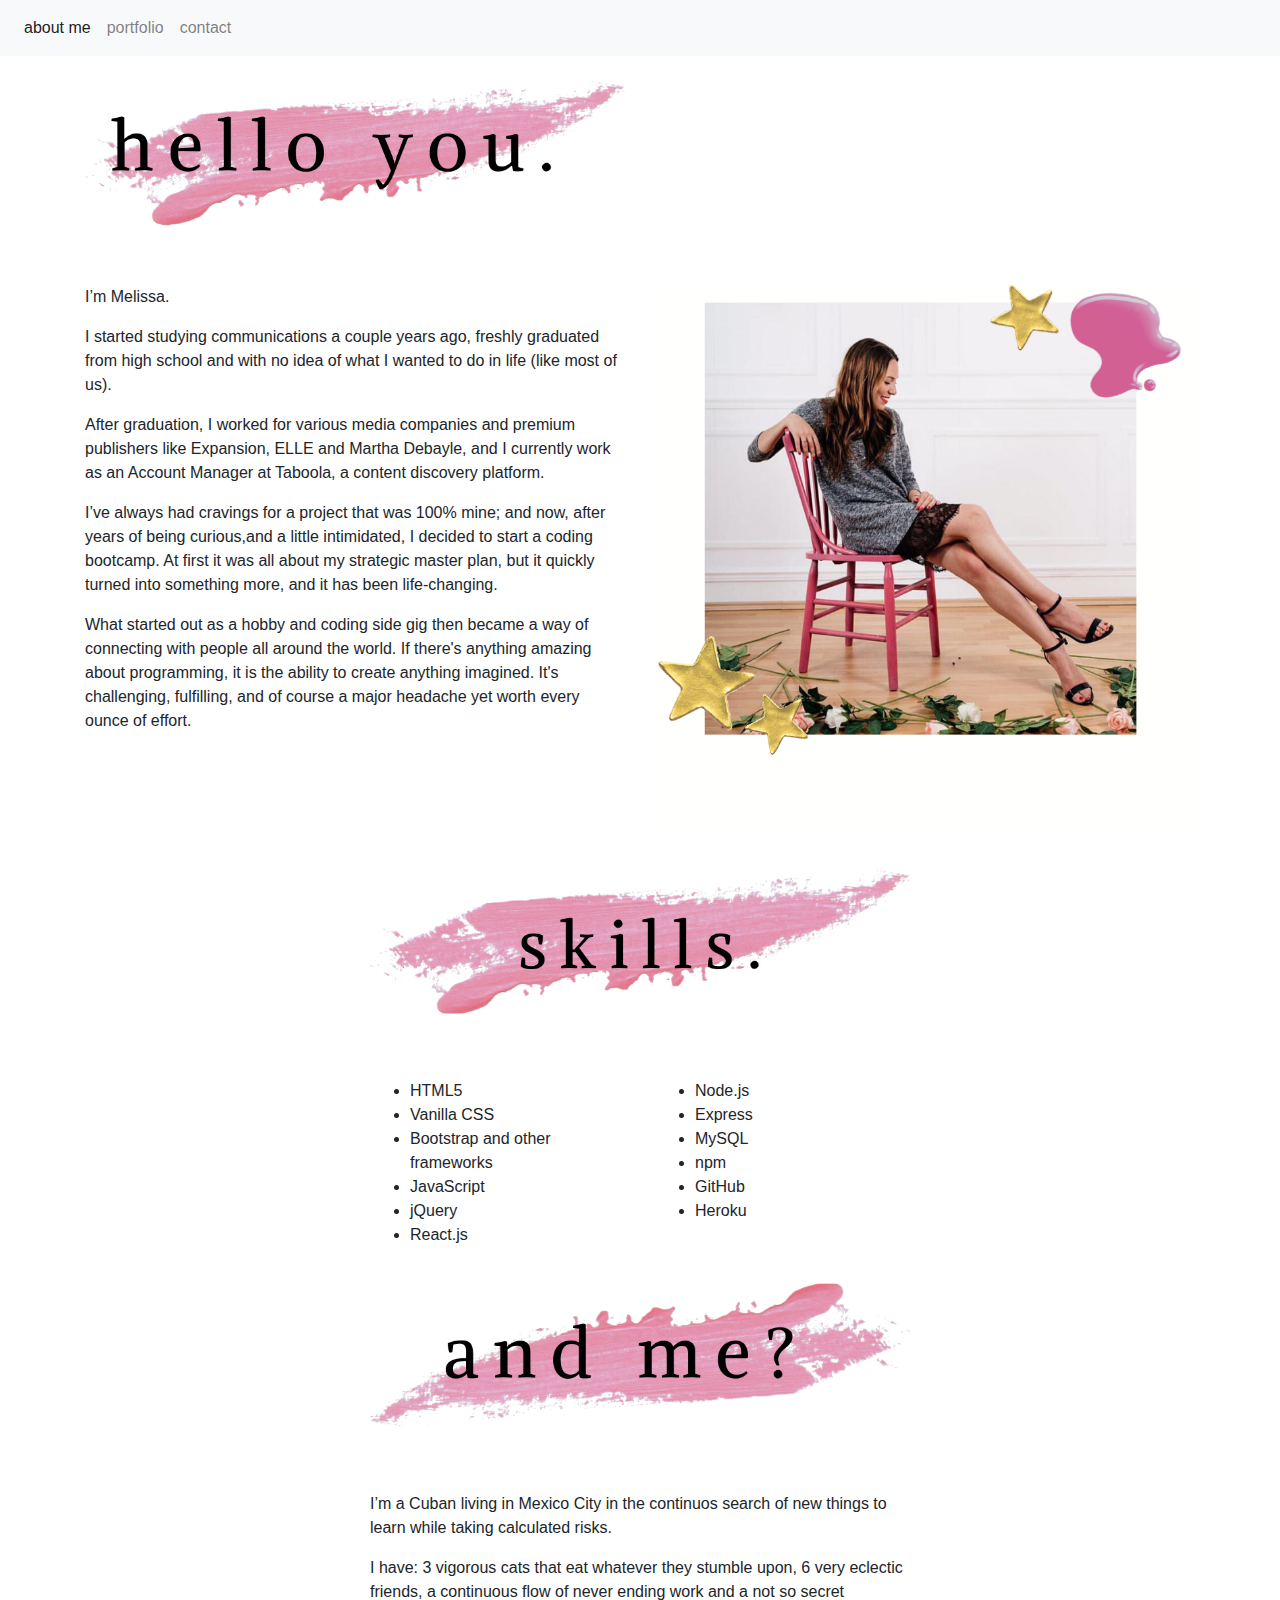
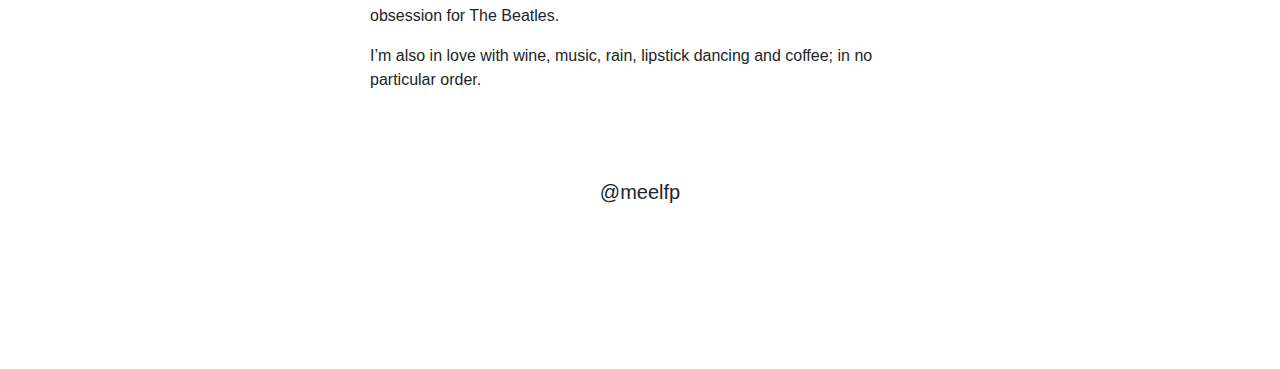
<file: index.html>
<!DOCTYPE html>
<html lang="en">
<head>
    <meta charset="UTF-8">
    <meta name="viewport" content="width=device-width, initial-scale=1.0">
    <title>Mel Flores - Index</title>

    <link rel="stylesheet" href="https://stackpath.bootstrapcdn.com/bootstrap/4.4.1/css/bootstrap.min.css" integrity="sha384-Vkoo8x4CGsO3+Hhxv8T/Q5PaXtkKtu6ug5TOeNV6gBiFeWPGFN9MuhOf23Q9Ifjh" crossorigin="anonymous">
    <meta name="google-site-verification" content="muQrBeaJek5c-_Kl2NnEbDSjXIEC8BpaOJyMqNGPuYc" />
  </head>

<body>
    <nav class="navbar navbar-expand-lg navbar-light bg-light">
        <button class="navbar-toggler" type="button" data-toggle="collapse" data-target="#navbarNavAltMarkup" aria-controls="navbarNavAltMarkup" aria-expanded="false" aria-label="Toggle navigation">
          <span class="navbar-toggler-icon"></span>
        </button>
        <div class="collapse navbar-collapse" id="navbarNavAltMarkup">
          <div class="navbar-nav">
            <a class="nav-item nav-link active" href="index.html">about me</a>
            <a class="nav-item nav-link" href="portfolio.html">portfolio</a>
            <a class="nav-item nav-link" href="contact.html">contact</a>
          </div>
        </div>
      </nav>

<div class="container">

<section>

    <div class="row">
      <div class="col-lg-6 col-sm-12">
      <img src="Assets/Images/hello you..png" class="img-fluid" alt="Responsive image">
    </div>
    </div>

<br>

    <div class="row">
      <div class="col-lg-6 col-sm-12">
        <p> I’m Melissa.</p>
        <p>I started studying communications a couple years ago, freshly graduated from high school and with no idea of what I wanted to do in life (like most of us).</p> 
        <p>After graduation, I worked for various media companies and premium publishers like Expansion, ELLE and Martha Debayle, and I currently work as an Account Manager at Taboola, a content discovery platform.</p> 
        <p>I’ve always had cravings for a project that was 100% mine; and now, after years of being curious,and a little intimidated, I decided to start a coding bootcamp. At first it was all about my strategic master plan, but it quickly turned into something more, and it has been life-changing.</p>
        <p>What started out as a hobby and coding side gig then became a way of connecting with people all around the world. If there's anything amazing about programming, it is the ability to create anything imagined. It's challenging, fulfilling, and of course a major headache yet worth every ounce of effort.</p>
      </div>
      <div class="col-lg-6 col-sm-12">
        <img src="Assets/Images/about-me-img.png" class="img-fluid" alt="about-me-image">
      </div>
    </div>
  
</section>

<br>

<section>
  <div class="row">
    <div class="col-lg-3 col-sm-0"></div>
    <div class="col-lg-6 col-sm-12">
    <img src="Assets/Images/skills.png" class="img-fluid" alt="skills-title"> 
    <div class="col-lg-3 col-sm-0"></div>
  </div>
  </div>
<br>
  <div class="row" >
    <div class="col-3"></div>
    <div class="col-lg-3 col-sm-6" class="text-center" class="mx-auto">
      <ul>
        <li>HTML5</li>
        <li>Vanilla CSS</li>
        <li>Bootstrap and other frameworks</li>
        <li>JavaScript</li>
        <li>jQuery</li>
        <li>React.js</li>
      </ul>
    </div>
    <div class="col-lg-3 col-sm-6" class="text-center" class="mx-auto">
      <ul>
        <li>Node.js</li>
        <li>Express</li>
        <li>MySQL</li>
        <li>npm</li>
        <li>GitHub</li>
        <li>Heroku</li>
      </ul>
    </div>
    <div class="col-3"></div>
  </div>
</section>

<section>
    <div class="row">
      <div class="col-lg-3 col-sm-0"></div>
      <div class="col-lg-6 col-sm-12">
      <img src="Assets/Images/and me.png" class="img-fluid" alt="and-me-title"> 
      <div class="col-lg-3 col-sm-0"></div>
    </div>
    </div>
<br>
    <div class="row" >
      <div class="col-3"></div>
      <div class="col-lg-6 col-sm-12" class="text-center" class="mx-auto">
        <p>I’m a Cuban living in Mexico City in the continuos search of new things to learn while taking calculated risks.</p>
        <p>I have: 3 vigorous cats that eat whatever they stumble upon, 6 very eclectic friends, a continuous flow of never ending work and a not so secret obsession for The Beatles.</p>
        <p>I’m also in love with wine, music, rain, lipstick dancing and coffee; in no particular order.</p>
      </div>
      <div class="col-3"></div>
    </div>
</section>

  <br>
  <br>
  <br>

<section>
  <!-- SnapWidget -->
  <h5 class="text-center">@meelfp</h5> 
<script src="https://snapwidget.com/js/snapwidget.js"></script>
<iframe src="https://snapwidget.com/embed/810134" class="snapwidget-widget" allowtransparency="true" frameborder="0" scrolling="no" style="border:none; overflow:hidden;  width:100%; "></iframe>
</section>

</div>  

<script src="https://code.jquery.com/jquery-3.4.1.slim.min.js" integrity="sha384-J6qa4849blE2+poT4WnyKhv5vZF5SrPo0iEjwBvKU7imGFAV0wwj1yYfoRSJoZ+n" crossorigin="anonymous"></script>
<script src="https://cdn.jsdelivr.net/npm/popper.js@1.16.0/dist/umd/popper.min.js" integrity="sha384-Q6E9RHvbIyZFJoft+2mJbHaEWldlvI9IOYy5n3zV9zzTtmI3UksdQRVvoxMfooAo" crossorigin="anonymous"></script>
<script src="https://stackpath.bootstrapcdn.com/bootstrap/4.4.1/js/bootstrap.min.js" integrity="sha384-wfSDF2E50Y2D1uUdj0O3uMBJnjuUD4Ih7YwaYd1iqfktj0Uod8GCExl3Og8ifwB6" crossorigin="anonymous"></script>
  
</body>
</html>
</file>
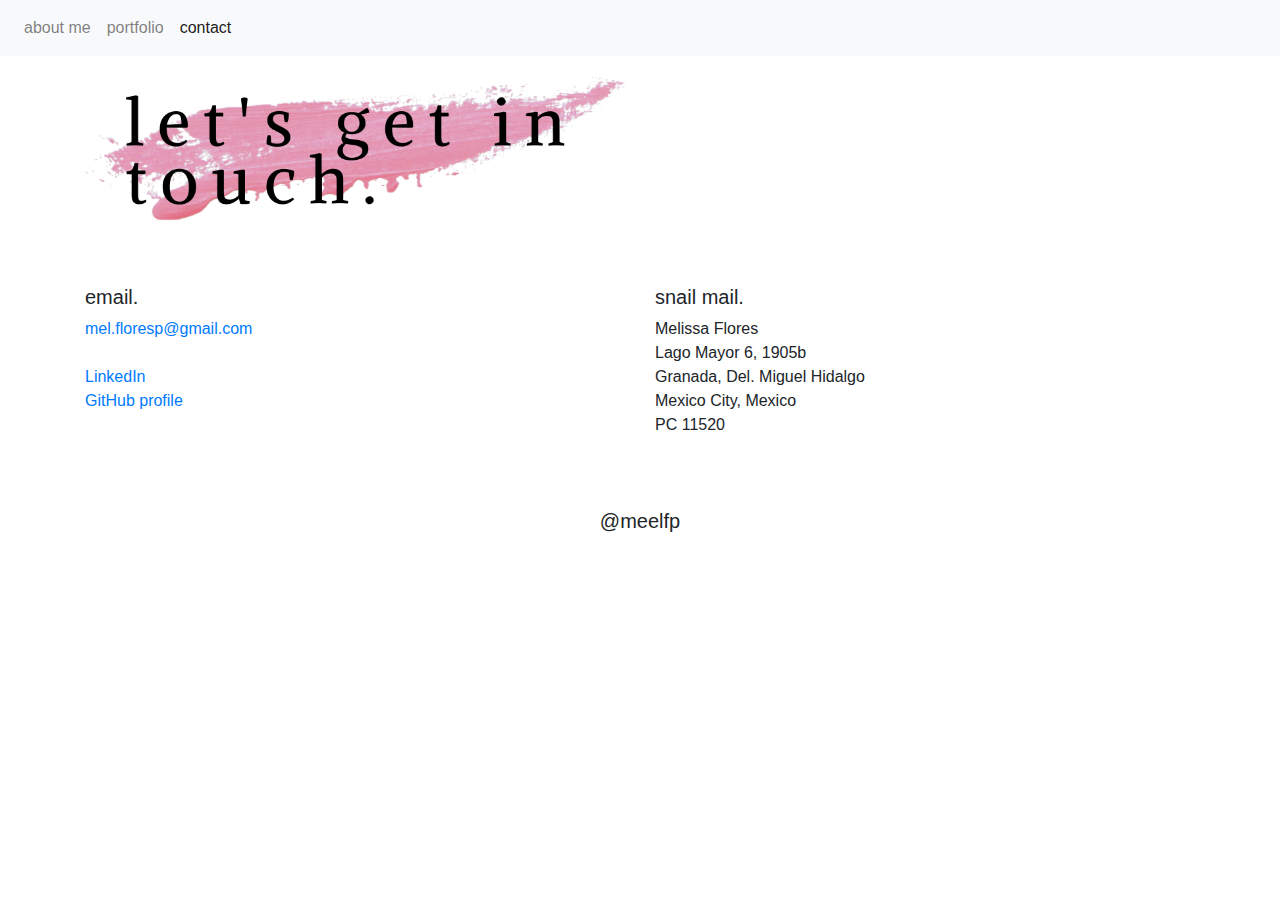
<file: contact.html>
<!DOCTYPE html>
<html lang="en">
<head>
    <meta charset="UTF-8">
    <meta name="viewport" content="width=device-width, initial-scale=1.0">
    <title>Mel Flores - contact</title>
    <link rel="stylesheet" href="/Assets/styles.css">
    <link rel="stylesheet" href="https://stackpath.bootstrapcdn.com/bootstrap/4.4.1/css/bootstrap.min.css" integrity="sha384-Vkoo8x4CGsO3+Hhxv8T/Q5PaXtkKtu6ug5TOeNV6gBiFeWPGFN9MuhOf23Q9Ifjh" crossorigin="anonymous">
</head>

<body>
    <nav class="navbar navbar-expand-lg navbar-light bg-light">
        <button class="navbar-toggler" type="button" data-toggle="collapse" data-target="#navbarNavAltMarkup" aria-controls="navbarNavAltMarkup" aria-expanded="false" aria-label="Toggle navigation">
          <span class="navbar-toggler-icon"></span>
        </button>
        <div class="collapse navbar-collapse" id="navbarNavAltMarkup">
          <div class="navbar-nav">
            <a class="nav-item nav-link" href="index.html">about me</a>
            <a class="nav-item nav-link" href="portfolio.html">portfolio</a>
            <a class="nav-item nav-link active" href="contact.html">contact</a>
          </div>
        </div>
      </nav>

<div class="container">
          
    <div class="row">
      <div class="col-lg-6 col-sm-12">
      <img src="Assets/Images/contact.png" class="img-fluid" alt="Responsive image">
    </div>
    </div>      
    
  <div class=row>
    <section class="col-lg-6 col-sm-12">
          <br> 
          <h5>email.</h5>
          <a href="mailto:mel.floresp@gmail.com">mel.floresp@gmail.com</a>
          <br> 
          <br>
          <a href="https://www.linkedin.com/in/melissa-flores-prieto-08573b109/">LinkedIn</a>
          <br>
          <a href="https://github.com/melfp2311">GitHub profile</a>
          <br>
          <br> 
          <!-- //QUOTE HERE -->
          <br> 
    </section>

    <section class="col-lg-6 col-sm-12">
      <br> 
      <ul class="list-unstyled">
        <h5>snail mail.</h5>
        <li>Melissa Flores</li>
        <li>Lago Mayor 6, 1905b</li>
        <li>Granada, Del. Miguel Hidalgo</li>
        <li>Mexico City, Mexico</li>
        <li>PC 11520</li>
      </ul>
</section>

  </div>  
<br>
<br>
<section>
  <!-- SnapWidget -->
  <h5 class="text-center">@meelfp</h5> 
<script src="https://snapwidget.com/js/snapwidget.js"></script>
<iframe src="https://snapwidget.com/embed/810134" class="snapwidget-widget" allowtransparency="true" frameborder="0" scrolling="no" style="border:none; overflow:hidden;  width:100%; "></iframe>
</section>


</div>

<script src="https://code.jquery.com/jquery-3.4.1.slim.min.js" integrity="sha384-J6qa4849blE2+poT4WnyKhv5vZF5SrPo0iEjwBvKU7imGFAV0wwj1yYfoRSJoZ+n" crossorigin="anonymous"></script>
<script src="https://cdn.jsdelivr.net/npm/popper.js@1.16.0/dist/umd/popper.min.js" integrity="sha384-Q6E9RHvbIyZFJoft+2mJbHaEWldlvI9IOYy5n3zV9zzTtmI3UksdQRVvoxMfooAo" crossorigin="anonymous"></script>
<script src="https://stackpath.bootstrapcdn.com/bootstrap/4.4.1/js/bootstrap.min.js" integrity="sha384-wfSDF2E50Y2D1uUdj0O3uMBJnjuUD4Ih7YwaYd1iqfktj0Uod8GCExl3Og8ifwB6" crossorigin="anonymous"></script>
  
    
</body>
</html>
</file>
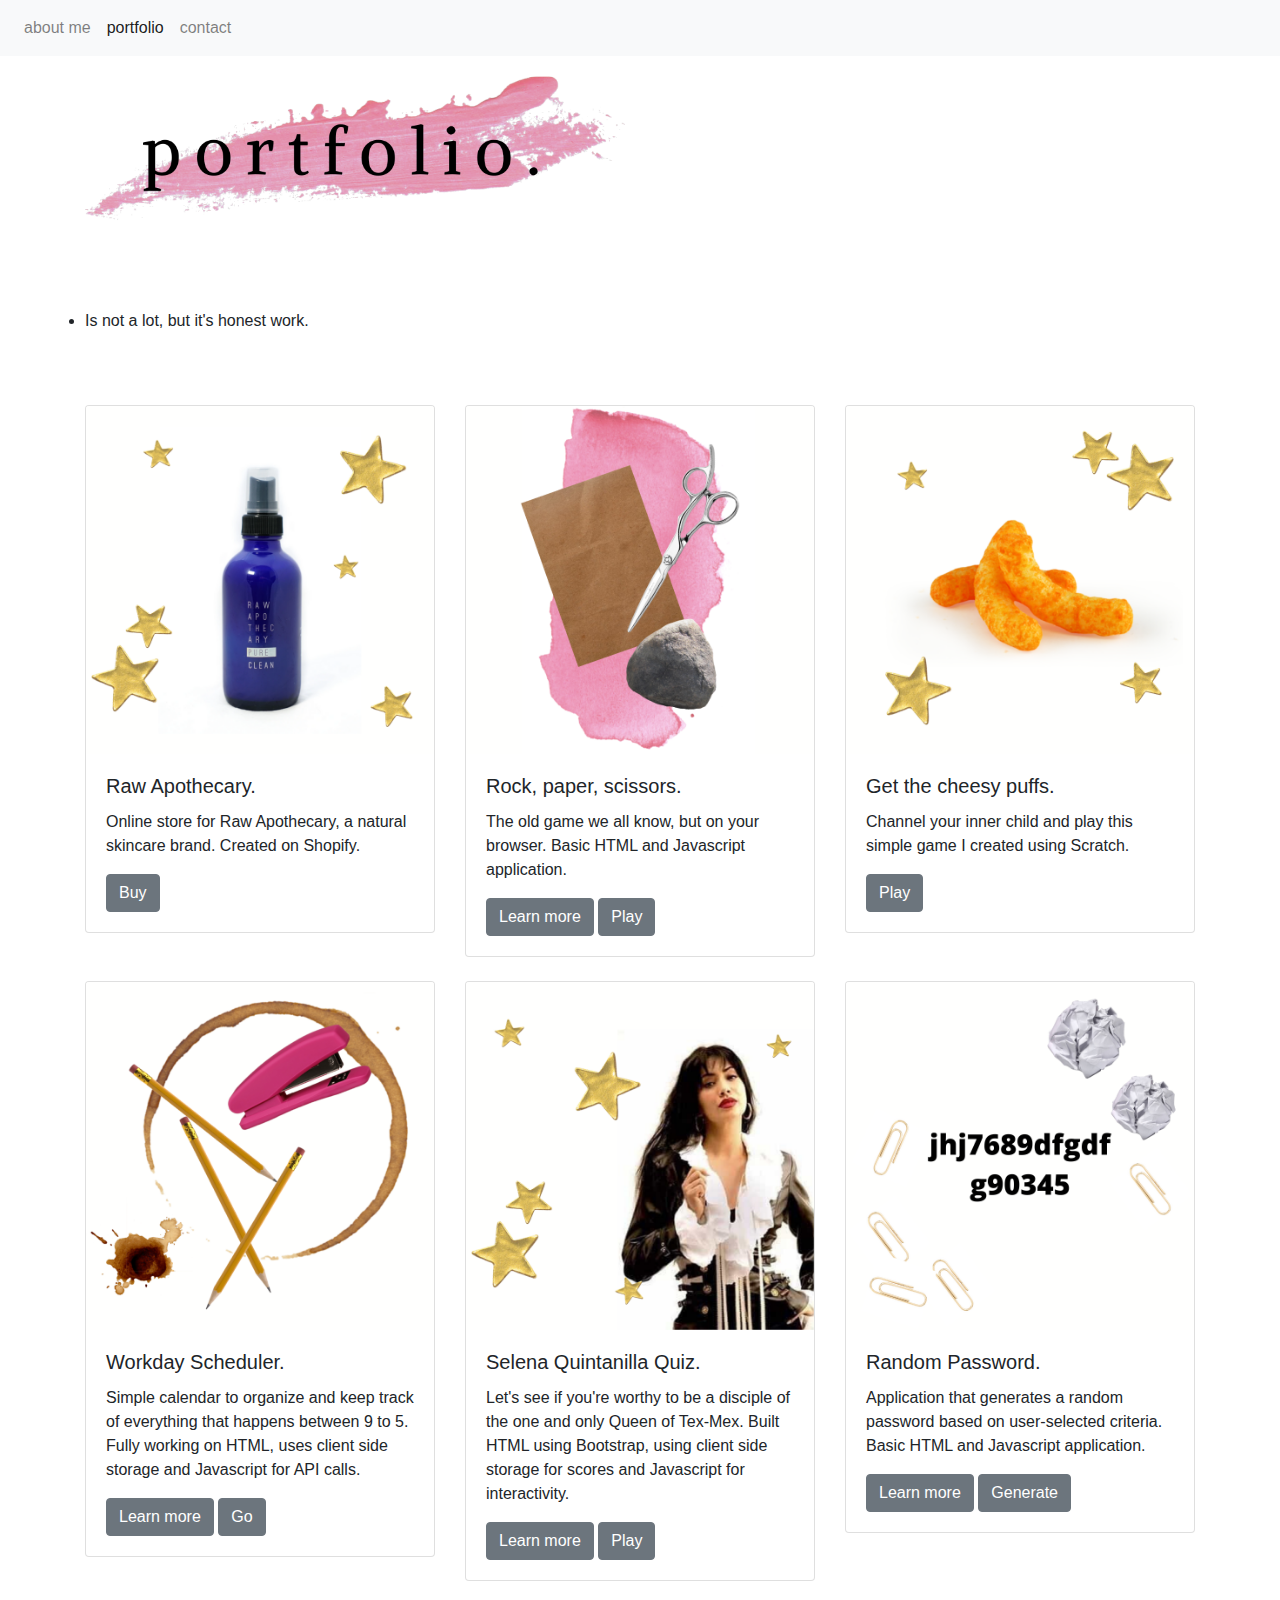
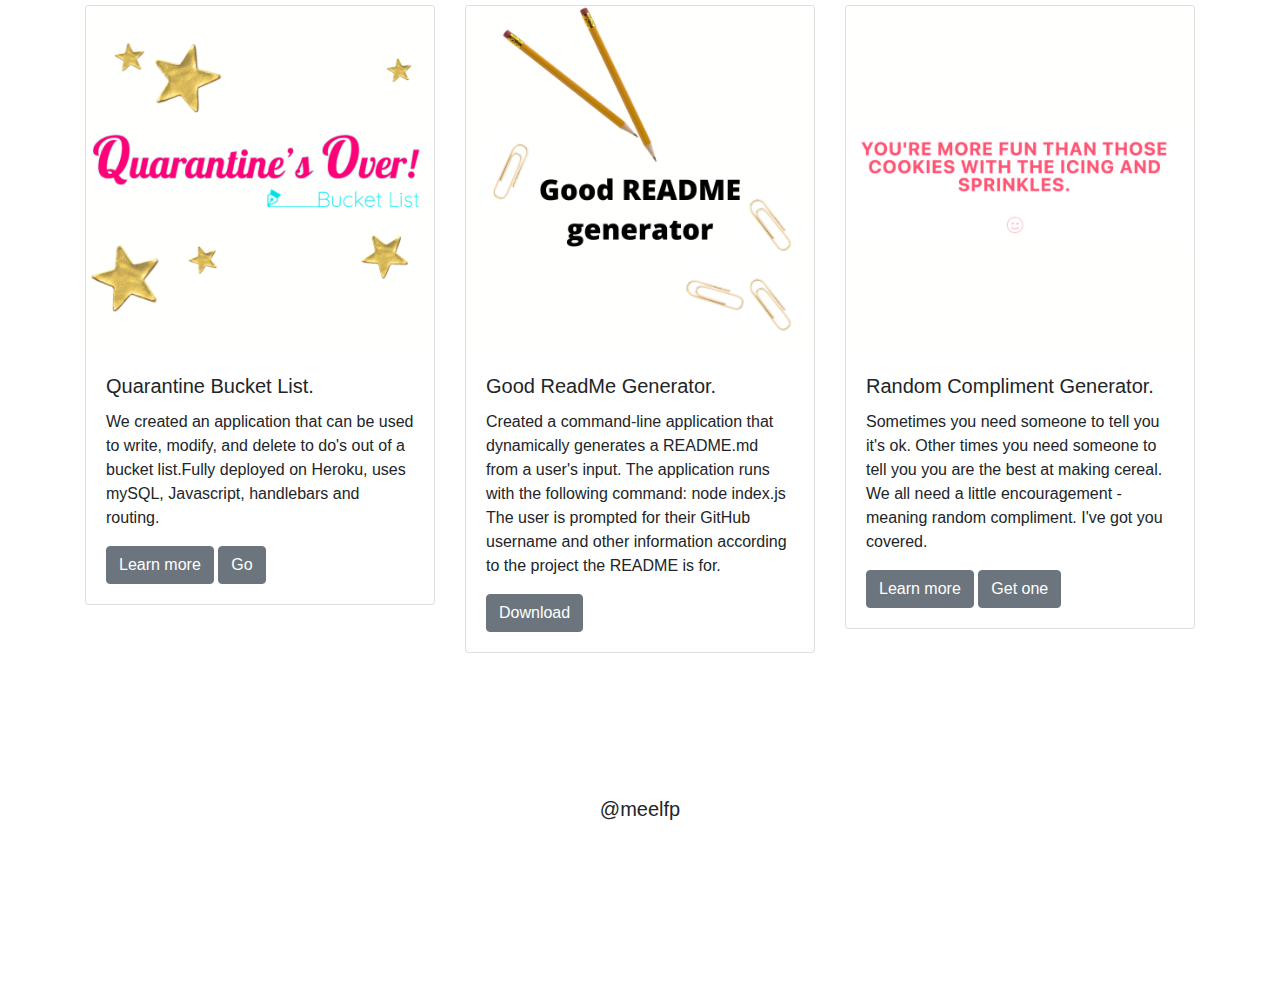
<file: portfolio.html>
<!DOCTYPE html>
<html lang="en">
<head>
    <meta charset="UTF-8">
    <meta name="viewport" content="width=device-width, initial-scale=1.0">
    <title>Mel Flores - contact</title>
    <link rel="stylesheet" href="/Assets/styles.css">
    <link rel="stylesheet" href="https://stackpath.bootstrapcdn.com/bootstrap/4.4.1/css/bootstrap.min.css" integrity="sha384-Vkoo8x4CGsO3+Hhxv8T/Q5PaXtkKtu6ug5TOeNV6gBiFeWPGFN9MuhOf23Q9Ifjh" crossorigin="anonymous">
</head>

<body>
    <nav class="navbar navbar-expand-lg navbar-light bg-light">
        <button class="navbar-toggler" type="button" data-toggle="collapse" data-target="#navbarNavAltMarkup" aria-controls="navbarNavAltMarkup" aria-expanded="false" aria-label="Toggle navigation">
          <span class="navbar-toggler-icon"></span>
        </button>
        <div class="collapse navbar-collapse" id="navbarNavAltMarkup">
          <div class="navbar-nav">
            <a class="nav-item nav-link" href="index.html">about me</a>
            <a class="nav-item nav-link active" href="portfolio.html">portfolio</a>
            <a class="nav-item nav-link " href="contact.html">contact</a>
          </div>
        </div>
      </nav>

<div class="container">

  <div class=row>
      <div class="col-lg-6 col-sm-12">
      <img src="Assets/Images/portfolio.png" class="img-fluid" alt="Responsive image">
    </div>
  </div>        
    
  <div class=row>
    <section class="col-lg-6 col-sm-12">
        <br> 
        <br> 
        <summary>
            Is not a lot, but it's honest work.
        </summary>
        <br> 
    </section>
  </div>

  <br> 
  <br> 

<section>
  <div class=row>
    <div class="col-lg-4 col-sm-6">
      <div class="card">
          <img src="Assets/Images/raw-apothecary.png" class="card-img-top" alt="Raw Apothecary thumbnail">
          <div class="card-body">
          <h5 class="card-title">Raw Apothecary.</h5>
          <p class="card-text">Online store for Raw Apothecary, a natural skincare brand. Created on Shopify.</p>
          <a href="https://rawapothecary.mx/" target="_blank" class="btn btn-secondary">Buy</a>
          </div>
      </div>
      <br> 
      </div>

        <div class="col-lg-4 col-sm-6">
          <div class="card">
            <img src="Assets/Images/rps.png" class="card-img-top" alt="rock paper scissors thumbnail">
            <div class="card-body">
            <h5 class="card-title">Rock, paper, scissors.</h5>
            <p class="card-text">The old game we all know, but on your browser. Basic HTML and Javascript application.</p>
            <a href="https://github.com/melfp2311/workday-scheduler" target="_blank" class="btn btn-secondary">Learn more</a>
            <a href="rock paper scissors.html" target="_blank" class="btn btn-secondary">Play</a>
            </div>
        </div>
        <br> 
        </div>

        <div class="col-lg-4 col-sm-6">
          <div class="card">
            <img src="Assets/Images/cheesy-puffs.png" class="card-img-top" alt="cheesy puffs thumbnail">
            <div class="card-body">
            <h5 class="card-title">Get the cheesy puffs.</h5>
            <p class="card-text">Channel your inner child and play this simple game I created using Scratch.</p>
            <a href="https://scratch.mit.edu/projects/377045442/" target="_blank" class="btn btn-secondary">Play</a>
            </div>
        </div>
        <br> 
        </div>

  <!-- </div> -->
        <br> 
  <!-- <div class=row> -->
        <div class="col-lg-4 col-sm-6">
          <div class="card">
              <img src="Assets/Images/scheduler.png" class="card-img-top" alt="workday scheduler thumbnail">
              <div class="card-body">
              <h5 class="card-title">Workday Scheduler.</h5>
              <p class="card-text">Simple calendar to organize and keep track of everything that happens between 9 to 5. Fully working on HTML, uses client side storage and Javascript for API calls.</p>
              <a href="https://github.com/melfp2311/workday-scheduler" target="_blank" class="btn btn-secondary">Learn more</a>
              <a href="https://melfp2311.github.io/workday-scheduler/Develop/index" target="_blank" class="btn btn-secondary">Go</a>
              </div>
          </div>
          <br> 
          </div>

        <div class="col-lg-4 col-sm-6">
          <div class="card">
              <img src="Assets/Images/selena-quintanilla.png" class="card-img-top" alt="selena quiz thumbnail">
              <div class="card-body">
              <h5 class="card-title">Selena Quintanilla Quiz.</h5>
              <p class="card-text">Let's see if you're worthy to be a disciple of the one and only Queen of Tex-Mex. Built HTML using Bootstrap, using client side storage for scores and Javascript for interactivity.</p>
              <a href="https://github.com/melfp2311/quiz" target="_blank" class="btn btn-secondary">Learn more</a>
              <a href="https://melfp2311.github.io/quiz/index" target="_blank" class="btn btn-secondary">Play</a>
              </div>
          </div>
          <br> 
          </div>

        <div class="col-lg-4 col-sm-6">
          <div class="card">
              <img src="Assets/Images/password-generator.png" class="card-img-top" alt="password generator thumbnail">
              <div class="card-body">
              <h5 class="card-title">Random Password.</h5>
              <p class="card-text">Application that generates a random password based on user-selected criteria. Basic HTML and Javascript application.</p>
              <a href="https://github.com/melfp2311/password-generator" target="_blank" class="btn btn-secondary">Learn more</a>
              <a href="https://melfp2311.github.io/password-generator/Develop/index.html" target="_blank" class="btn btn-secondary">Generate</a>
              </div>
          </div>
          </div>

          <br> 
          <!-- <div class=row> -->
            <div class="col-lg-4 col-sm-6">
              <div class="card">
                  <img src="Assets/Images/bucketlist.png" class="card-img-top" alt="quarantine bucket list thumbnail">
                  <div class="card-body">
                  <h5 class="card-title">Quarantine Bucket List.</h5>
                  <p class="card-text">We created an application that can be used to write, modify, and delete to do's out of a bucket list.Fully deployed on Heroku, uses mySQL, Javascript, handlebars and routing.</p>
                  <a href="https://github.com/melfp2311/officialProject2" target="_blank" class="btn btn-secondary">Learn more</a>
                  <a href="https://melfp2311.github.io/workday-scheduler/Develop/index" target="_blank" class="btn btn-secondary">Go</a>
                  </div>
              </div>
              <br> 
              </div>
    
            <div class="col-lg-4 col-sm-6">
              <div class="card">
                  <img src="Assets/Images/readmegenerator.png" class="card-img-top" alt="read me generator thumbnail">
                  <div class="card-body">
                  <h5 class="card-title">Good ReadMe Generator.</h5>
                  <p class="card-text">Created a command-line application that dynamically generates a README.md from a user's input. The application runs with the following command: node index.js The user is prompted for their GitHub username and other information according to the project the README is for.</p>
                  <a href="https://github.com/melfp2311/good-readme-generator" target="_blank" class="btn btn-secondary">Download</a>
                  </div>
              </div>
              <br> 
              </div>
    
            <div class="col-lg-4 col-sm-6">
              <div class="card">
                  <img src="Assets/Images/compliment-generator.png" class="card-img-top" alt="compliment generator thumbnail">
                  <div class="card-body">
                  <h5 class="card-title">Random Compliment Generator.</h5>
                  <p class="card-text">Sometimes you need someone to tell you it's ok. Other times you need someone to tell you you are the best at making cereal. We all need a little encouragement - meaning random compliment. I've got you covered.</p>
                  <a href="https://github.com/melfp2311/compliment-generator" target="_blank" class="btn btn-secondary">Learn more</a>
                  <a href="https://melfp2311.github.io/compliment-generator/index?ref=producthunt" target="_blank" class="btn btn-secondary">Get one</a>
                  </div>
              </div>
              </div>

    </div>

    <br> 
    <br> 

    
    </div>

</section>

<br>
<br>
<br>

<section>
<!-- SnapWidget -->
<h5 class="text-center">@meelfp</h5> 
<script src="https://snapwidget.com/js/snapwidget.js"></script>
<iframe src="https://snapwidget.com/embed/810134" class="snapwidget-widget" allowtransparency="true" frameborder="0" scrolling="no" style="border:none; overflow:hidden;  width:100%; "></iframe>
</section>


</div>

<script src="https://code.jquery.com/jquery-3.4.1.slim.min.js" integrity="sha384-J6qa4849blE2+poT4WnyKhv5vZF5SrPo0iEjwBvKU7imGFAV0wwj1yYfoRSJoZ+n" crossorigin="anonymous"></script>
<script src="https://cdn.jsdelivr.net/npm/popper.js@1.16.0/dist/umd/popper.min.js" integrity="sha384-Q6E9RHvbIyZFJoft+2mJbHaEWldlvI9IOYy5n3zV9zzTtmI3UksdQRVvoxMfooAo" crossorigin="anonymous"></script>
<script src="https://stackpath.bootstrapcdn.com/bootstrap/4.4.1/js/bootstrap.min.js" integrity="sha384-wfSDF2E50Y2D1uUdj0O3uMBJnjuUD4Ih7YwaYd1iqfktj0Uod8GCExl3Og8ifwB6" crossorigin="anonymous"></script>
  
    
</body>
</html>
</file>
<file: Assets/styles.css>
.page-title{
    letter-spacing: 0.15em;
    margin-top: 2.1em;
    font-family: 'Libre Baskerville', serif;
    font-weight: 700;
}
    

.custom-bg{

    background-color: blueviolet;
}
</file>
